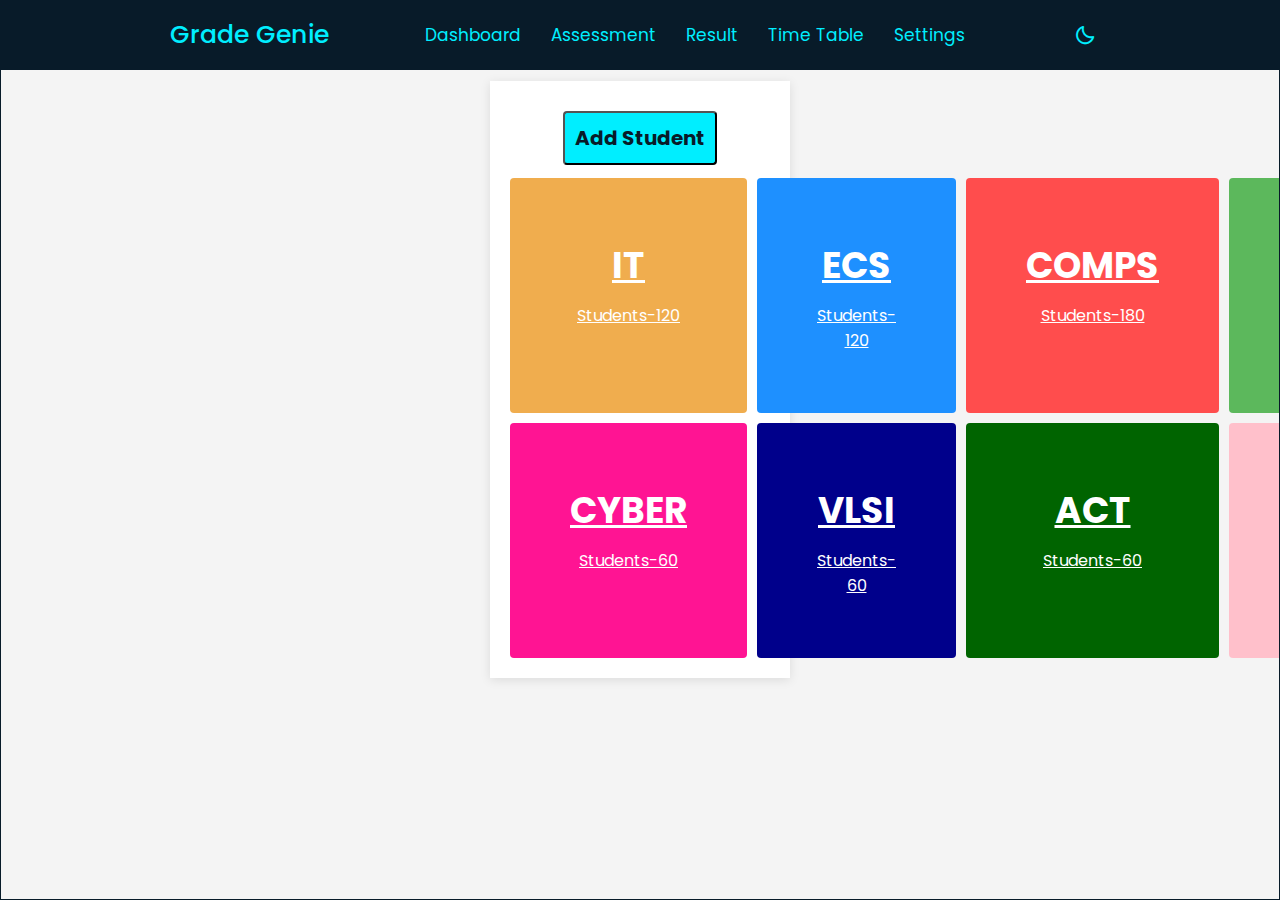
<file: index.html>
<!DOCTYPE html>
<html lang="en">
<head>
    <meta charset="UTF-8">
    <meta http-equiv="X-UA-Compatible" content="IE=edge">
    <meta name="viewport" content="width=device-width, initial-scale=1.0">
    <link rel="stylesheet" href="style.css">
    <link rel="stylesheet" href="https://cdnjs.cloudflare.com/ajax/libs/font-awesome/6.6.0/css/all.min.css" integrity="sha512-Kc323vGBEqzTmouAECnVceyQqyqdsSiqLQISBL29aUW4U/M7pSPA/gEUZQqv1cwx4OnYxTxve5UMg5GT6L4JJg==" crossorigin="anonymous" referrerpolicy="no-referrer" />
    <link href='https://unpkg.com/boxicons@2.1.4/css/boxicons.min.css' rel='stylesheet'>
    <title>GradeGenie</title>
</head>
<body>
    <nav>
        <div class="navbar">
            <i class='bx bx-menu sidebaropen' ></i>
            <span class="logo navLogo"><a href="#">Grade Genie</a></span>
            <div class="menu">
                <div class="logo-toggle">
                    <span class="logo"><a href="#">Grade Genie</a></span>
                    <i class='bx bx-x sidebarclose' ></i>
                </div>
                <ul class="nav-link">
                    <li><a href="index.html">Dashboard</a></li>
                    <li><a href="assessment.html">Assessment</a></li>
                    <li><a href="result.html">Result</a></li>
                    <li><a href="tt.html">Time Table</a></li>
                    <li><a href="setting.html">Settings</a></li>
                </ul>

            </div>
            <div class="darkLight-searchBox">
                <div class="dark-light">
                    <i class='bx bx-moon moon'></i>
                    <i class='bx bx-sun sun'></i>
                </div>
            </div>
        </div>
    </nav>
    <div class="scrollbar">
        <div class="container">
            <button class="add" id="add-std"><i class="fa-solid fa-plus"></i>Add Student</button>
            <div class="dashboard">
                <a href="it.html" class="card yellow">
                    <h2>IT</h2>
                    <p>Students-120</p>
                </a>
                <a href="ecs.html" class="card blue">
                    <h2>ECS</h2>
                    <p>Students-120</p>
                </a>
                <a href="comps.html" class="card red">
                    <h2>COMPS</h2>
                    <p>Students-180</p>
                </a>
                <a href="extc.html" class="card green">
                    <h2>EXTC</h2>
                    <p>Students-60</p>
                </a>
                <a href="cyber.html" class="card darkpink">
                    <h2>CYBER</h2>
                    <p>Students-60</p>
                </a>
                <a href="vlsi.html" class="card darkblue">
                    <h2>VLSI</h2>
                    <p>Students-60</p>
                </a>
                <a href="act.html" class="card darkgreen">
                    <h2>ACT</h2>
                    <p>Students-60</p>
                </a>
                <a href="aids.html" class="card pink">
                    <h2>AIDS</h2>
                    <p>Students-60</p>
                </a>
            </div>
        </div>
        <div class="popup">
            <div class="close-btn">&times;</div>
            <div class="form">
                <h2>Student Info</h2>
                <div class="form-element">
                    <label for="name">Name</label>
                    <input type="text" id="name" placeholder="Student name"><br>
                    <label for="email">Email Id</label>
                    <input type="text" id="email" placeholder="Student email"><br>
                    <label for="prn">PRN</label>
                    <input type="text" id="prn" placeholder="Student PRN"><br>
                    <label for="branch">Branch</label>
                    <input type="text" id="branch" placeholder="Branch"><br>
                    <label for="div">Division</label>
                    <input type="text" id="div" placeholder="Division">
                </div>
                <div class="form-element">
                    <button>ADD</button>
                </div>
            </div>
        </div>
    </div>
</body>
</html>
    <script src="script.js"></script>
</file>
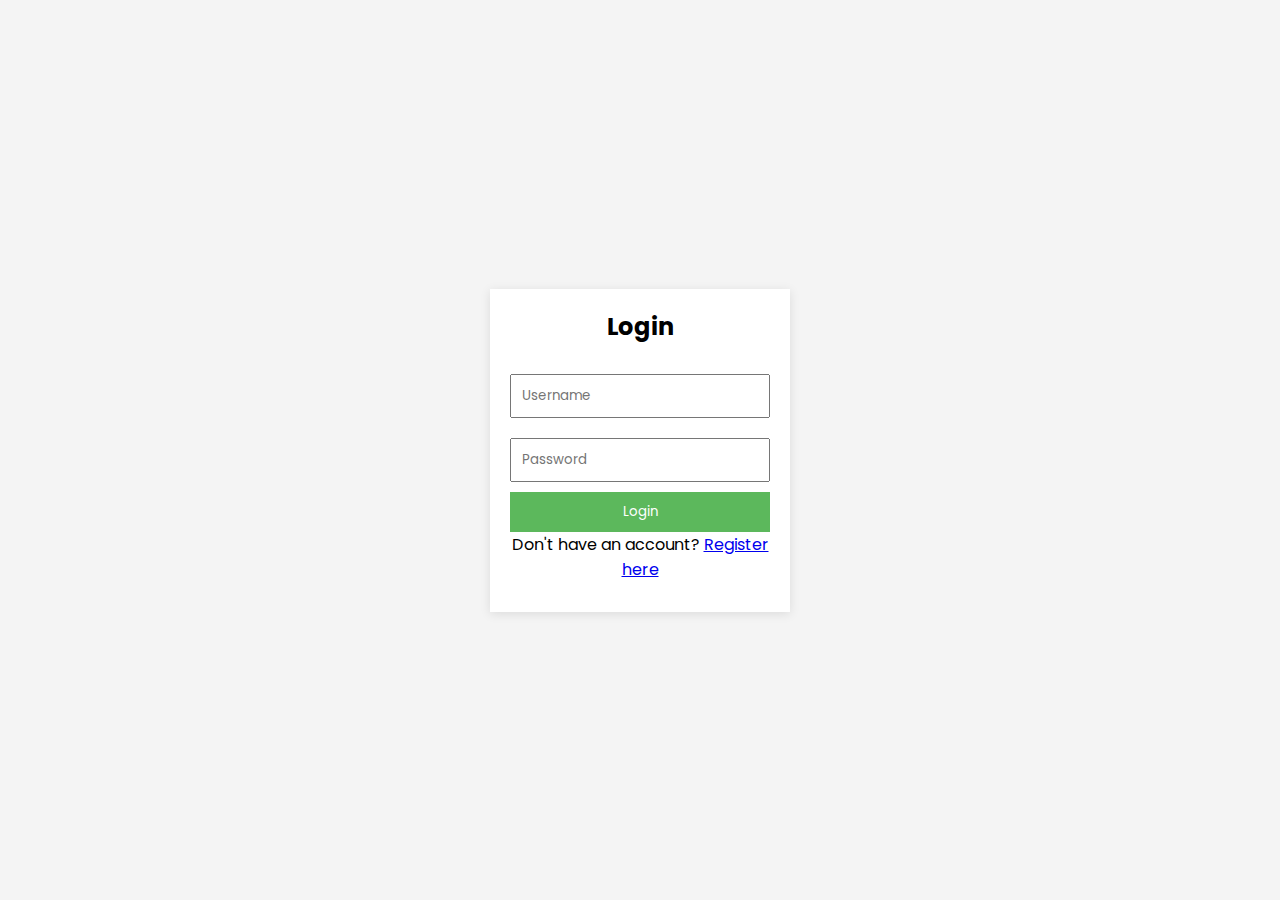
<file: login.html>
<!DOCTYPE html>
<html lang="en">
<head>
    <meta charset="UTF-8">
    <meta name="viewport" content="width=device-width, initial-scale=1.0">
    <title>Simple Login & Registration</title>
    <link rel="stylesheet" href="style.css">
</head>
<body>
    <div class="container">
        <div id="login-form" class="form active">  <!-- Add 'active' class here -->
            <h2>Login</h2>
            <input type="text" id="login-username" placeholder="Username">
            <input type="password" id="login-password" placeholder="Password">
            <button id="login-btn">Login</button>
            <p>Don't have an account? <a href="#" id="show-register">Register here</a></p>
            <p id="login-error" class="error-message"></p>
        </div>

        <div id="register-form" class="form hidden">
            <h2>Register</h2>
            <input type="text" id="register-username" placeholder="Username">
            <input type="password" id="register-password" placeholder="Password">
            <input type="password" id="register-password-confirm" placeholder="Confirm Password">
            <button id="register-btn">Register</button>
            <p>Already have an account? <a href="#" id="show-login">Login here</a></p>
            <p id="register-error" class="error-message"></p>
        </div>
    </div>

    <script src="scripts.js"></script>
</body>
</html>
</file>
<file: style.css>
@import url('https://fonts.googleapis.com/css2?family=Poppins:wght@300;400;500;600&display=swap');

* {
    margin: 0;
    padding: 0;
    box-sizing: border-box;
    font-family: 'Poppins', sans-serif;
}

body {
    height: 100vh;
    background-color: white;
}

body.dark {
    height: 100vh;
    background-color: #081b29;   
}

nav {
    position: fixed;
    top: 0;
    left: 0;
    height: 70px;
    width: 100%;
    background-color: #081b29;
    z-index: 100;
}

.navbar {
    position: relative;
    height: 100%;
    max-width: 1000px;
    width: 100%;
    background-color: #081b29;
    margin: 0 auto;
    padding: 0 30px;
    display: flex;
    align-items: center;
    justify-content: space-between;
}

.navbar .sidebaropen {
    color: #0ef;
    font-size: 25px;
    padding: 5px;
    cursor: pointer;
    display: none;
}

.navbar .logo a {
    font-size: 25px;
    font-weight: 500;
    color: #0ef;
    text-decoration: none;
}

.menu .logo-toggle {
    display: none;
}

.navbar .nav-link {
    display: flex;
    align-items: center;
}

.navbar .nav-link li {
    margin: 0 5px;
    list-style: none;
}

.nav-link li a {
    position: relative;
    font-size: 17px;
    font-weight: 400;
    color: #0ef;
    text-decoration: none;
    padding: 10px;
}

.nav-link li a::before {
    content: '';
    position: absolute;
    left: 50%;
    bottom: 0;
    transform: translateX(-50%);
    height: 6px;
    width: 6px;
    border-radius: 50%;
    background-color: #0ef;
    opacity: 0;
    transition: all 0.3s ease;
}

.nav-link li:hover a::before {
    opacity: 1;
    background-color: #0ef;
    border: radius 3px;
}

.navbar .darkLight-searchBox {
    display: flex;
    align-items: center;
}

.darkLight-searchBox .dark-light {
    height: 40px;
    width: 40px;
    display: flex;
    align-items: center;
    justify-content: center;
    margin: 0 5px;
}

.dark-light i {
    position: absolute;
    color: #0ef;
    font-size: 22px;
    cursor: pointer;
    transition: all 0.3s ease;
}

.dark-light i.sun {
    opacity: 0;
    pointer-events: none;
}

.dark-light.active i.sun {
    opacity: 1;
    pointer-events: auto;
}

.dark-light.active i.moon {
    opacity: 0;
    pointer-events: none;
}

@media (max-width: 790px) {
    .navbar .sidebaropen {
        display: block;
    }
    .menu {
        position: fixed;
        height: 100%;
        width: 320px;
        left: -100%;
        top: 0;
        padding: 20px;
        background-color: #081b29;
        z-index: 100;
        transition: all 0.4s ease;
    }
    nav.active .menu {
        left: 0;
    }
    nav.active .navbar .navLogo a {
        opacity: 0;
        transition: all 0.3s ease;
    }
    .menu .logo-toggle {
        display: block;
        width: 100%;
        display: flex;
        align-items: center;
        justify-content: space-between;
    }
    .logo-toggle .sidebarclose {
        color: #0ef;
        font-size: 24px;   
        cursor: pointer;    
    }
    .navbar .nav-link {
        flex-direction: column;
        padding-top: 30px;
    }
    .nav-link li a {
        display: block;
        margin-top: 20px;
    }
}

.container {
    max-width: 1400px;
    margin: 70px auto;
    padding: 0 20px;
}

h1 {
    color: #ff0000;
    text-align: left;
    font-size: 24px;
    margin-bottom: 15px;
    text-transform: uppercase;
    padding-left: 0%;
    position: relative;
    margin-top: 8%;
    display: flex;
}

.dashboard {
    display: grid;
    grid-template-columns: repeat(4, 1fr);
    grid-gap: 10px;
    margin-top: 5%;
}

.card {
    padding: 60px;
    text-align: center;
    border-radius: 4px;
    color: white;
    font-size: 18px;
    transition: transform 0.3s ease, box-shadow 0.3s ease;
}

.card h2 {
    font-size: 36px;
    margin: 0;
}

.card p {
    margin: 10px 0 0;
    font-size: 16px;
}

.card:hover {
    transform: scale(1.05);
    box-shadow: 0 4px 8px rgba(0, 0, 0, 0.2);
}

.card.blue {
    background-color: #1e90ff; 
}

.card.red {
    background-color: #ff4d4d; /* Red */
}

.card.green {
    background-color: #5cb85c; /* Green */
}

.card.darkpink {
    background-color: #ff1493; /* Dark Pink */
}

.card.yellow {
    background-color: #f0ad4e; /* Yellow */
}

.card.darkblue {
    background-color: #00008b; /* Dark Blue */
}

.card.darkgreen {
    background-color: #006400; /* Dark Green */
}

.card.pink {
    background-color: #ffc0cb; /* Pink */
}

@media (max-width: 768px) {
    .dashboard {
        grid-template-columns: 1fr 1fr;
    }
}

@media (max-width: 480px) {
    .dashboard {
        grid-template-columns: 1fr;
    }
    .navbar-nav {
        display: none;
    }
    .menu-toggle {
        display: block;
    }
}

/* Dropdown Button */
.dropdown-btn {
    background-color: #0ef;
    color: #081b29;
    padding: 10px 20px;
    font-size: 16px;
    border: none;
    cursor: pointer;
    text-align: left;
    width: 100%;
}

/* Dropdown Content (hidden by default) */
.dropdown-content {
    display: none;
    position: relative;
    background-color: #0ef;
    min-width: 160px;
    box-shadow: 0px 8px 16px 0px rgba(0,0,0,0.2);
    z-index: 1;
    margin-top: 10px;
    border: 1px solid #ccc;
}

/* Ensure the nested dropdowns are hidden initially */
.dropdown-content .dropdown-content-1, 
.dropdown-content .dropdown-content-2 {
    display: none;
}

/* Show the dropdown content when active */
.dropdown-btn.active + .dropdown-content {
    display: block;
}

/* Adjust the nested dropdown to be visible when active */
.dropdown-content .dropdown-content-1.active, 
.dropdown-content .dropdown-content-2.active {
    display: block;
}

/* Links inside the dropdown */
.dropdown-content a {
    color: #081b29;
    padding: 12px 16px;
    text-decoration: none;
    display: block;
    transition: background-color 0.3s;
}

/* Change color of dropdown links on hover */
.dropdown-content a:hover {
    background-color: #081b29;
    color: #0ef;
}

/* Show the dropdown menu on button click */
.dropdown-btn.active + .dropdown-content {
    display: block;
}

html, body {
    height: 100%;         /* Ensure the body takes the full height */
    overflow: auto;      /* Enable scroll bars if needed */
}

/* For WebKit browsers */
.scrollbar::-webkit-scrollbar {
    width: 12px; /* Width of the scrollbar */
}

.scrollbar::-webkit-scrollbar-track {
    background: #081b29; /* Background color of the scrollbar track */
}

.scrollbar::-webkit-scrollbar-thumb {
    background: #0ef; /* Background color of the scrollbar thumb */
}

.scrollbar::-webkit-scrollbar-thumb:hover {
    background: #187dc5; /* Color of the scrollbar thumb on hover */
}

.scrollbar {
    width: 100%; /* Set a fixed width */
    height: 100%; /* Set a fixed height */
    overflow: auto; /* Add scrollbars when content overflows */
    border: 1px solid #081b29; /* Optional border */
    padding: 10px; /* Optional padding */
}

.fas {
    float: right;
    margin-left: 10px;
    padding-top: 3px;
}
.add{
    justify-items: auto;
    background-color: #0ef;
    color: #081b29;
    font-weight: bold;
    font-size: 20px;
    padding: 10px;
    text-align: center;
    border-radius: 4px;
    transition: transform 0.3s ease, box-shadow 0.3s ease;
    cursor: pointer;
    margin-top: 10px;
}
.add:hover {
    transform: scale(1.05);
    box-shadow: 0 4px 8px rgba(0, 0, 0, 0.2);
}
.popup{
    position: absolute;
    top: -150%;
    left: 50%;
    opacity: 0;
    transform: translate(-50%,-50%) scale(1.25);
    width: 380px;
    padding: 20px 30px;
    background: #0ef;
    box-shadow: 2px 2px 5px 5px rgba(0, 0, 0, 0.15);
    border-radius: 10px;
    transition: top 0ms ease-in-out 200ms,
                opacity 200ms ease-in-out 0ms,
                transform 20ms ease-in-out 0ms;
}
.popup.active{
    top: 50%;
    opacity: 1;
    transform: translate(-50%,-50%) scale(1);
    transition: top 0ms ease-in-out 0ms,
    opacity 200ms ease-in-out 0ms,
    transform 20ms ease-in-out 0ms;
}
.popup .close-btn{
    position: absolute;
    top: 10px;
    right: 10px;
    width: 15px;
    height: 15px;
    background: #081b29;
    color: #0ef;
    text-align: center;
    line-height: 15px;
    border-radius: 15px;
    cursor: pointer;
}
.popup .form h2{
    text-align: center;
    color: #081b29;
    margin: 10px 0px 20px;
    font-size: 25px;
}
.popup .form .form-element{
    margin: 15px 0px;
}
.popup .form .form-element input{
    margin-top: 5px;
    display: block;
    width: 100%;
    padding: 10px;
    outline: none;
    border: 1px solid #aaa;
    border-radius: 5px; 
}
.popup .form .form-element button{
    width: 100%;
    height: 40px;
    border: none;
    outline: none;
    font-size: 15px;
    background: #081b29;
    color: #0ef;
    border-radius: 10px;
    cursor: pointer;
    margin-top: 2px;
}
.add1{
    justify-items: auto;
    background-color: #0ef;
    color: #081b29;
    font-weight: bold;
    font-size: 20px;
    padding: 10px;
    text-align: center;
    border-radius: 4px;
    transition: transform 0.3s ease, box-shadow 0.3s ease;
    cursor: pointer;
    margin-top: 20px;
    margin-bottom: 20px;
}
.add1:hover {
    transform: scale(1.05);
    box-shadow: 0 4px 8px rgba(0, 0, 0, 0.2);
}
.popup{
    position: absolute;
    top: -150%;
    left: 50%;
    opacity: 0;
    transform: translate(-50%,-50%) scale(1.25);
    width: 380px;
    padding: 20px 30px;
    background: #0ef;
    box-shadow: 2px 2px 5px 5px rgba(0, 0, 0, 0.15);
    border-radius: 10px;
    transition: top 0ms ease-in-out 200ms,
                opacity 200ms ease-in-out 0ms,
                transform 20ms ease-in-out 0ms;
}
.popup.active{
    top: 50%;
    opacity: 1;
    transform: translate(-50%,-50%) scale(1);
    transition: top 0ms ease-in-out 0ms,
    opacity 200ms ease-in-out 0ms,
    transform 20ms ease-in-out 0ms;
}
.popup .close-btn{
    position: absolute;
    top: 10px;
    right: 10px;
    width: 15px;
    height: 15px;
    background: #081b29;
    color: #0ef;
    text-align: center;
    line-height: 15px;
    border-radius: 15px;
    cursor: pointer;
}
.popup .form h2{
    text-align: center;
    color: #081b29;
    margin: 10px 0px 20px;
    font-size: 25px;
}
.popup .form .form-element{
    margin: 15px 0px;
}
.popup .form .form-element input{
    margin-top: 5px;
    display: block;
    width: 100%;
    padding: 10px;
    outline: none;
    border: 1px solid #aaa;
    border-radius: 5px; 
}
.popup .form .form-element button{
    width: 100%;
    height: 40px;
    border: none;
    outline: none;
    font-size: 15px;
    background: #081b29;
    color: #0ef;
    border-radius: 10px;
    cursor: pointer;
    margin-top: 2px;
}
/* Profile Section Styles */
.profile-section {
    margin-top: 4%;
    top: 50%; /* Adjust this based on the height of your header */
    width: 100%; /* Full width */
    background-color: #0ef;
    border-bottom: 2px solid #081b29; /* Optional: Border for separation */
    padding: 50px; /* Add padding for content */
    box-sizing: border-box;
    display: flex;
    align-items: center;
    justify-content: space-between; /* Align items horizontally */
    z-index: 999; /* Ensure it's below the header */
}

.profile-photo {
    position: relative;
    width: 120px;
    height: 120px;
    border-radius: 50%;
    overflow: hidden;
    background-color: #081b29;
    margin-right: 20px;
    border-bottom: 2px solid #081b29;
}

.profile-photo img {
    width: 100%;
    height: 100%;
    object-fit: cover;
}

.profile-photo input[type="file"] {
    display: none;
}

.edit-icon {
    position: absolute;
    top: 90px;
    bottom: 20px;
    right: 45px;
    background-color: #0ef;
    border-radius: 1100%;
    padding: 0%;
    box-shadow: 0 2px 5px rgba(0, 0, 0, 0.15);
    cursor: pointer;
    width: 20%;
    height: 20%;
    border-color: #081b29;
    border-bottom: 2px solid #081b29;
}

.profile-info {
    flex: 1;
}

.profile-info h2 {
    font-size: 20px;
    font-weight: 600px;
    margin-bottom: 5px;
    color: #333;
}

.profile-info p {
    font-size: 18px;
    color: #666;
}
.profile-info {
    margin-top: 15px;
    color: #081b29;
}
.add2{
    justify-items: auto;
    background-color: #081b29;
    color: #0ef;
    font-weight: bold;
    font-size: 14px;
    padding: 10px 5px;
    text-align: center;
    border-radius: 25px;
    transition: transform 0.3s ease, box-shadow 0.3s ease;
    cursor: pointer;
    margin-bottom: 10px;
    margin-left: 50%;
    margin-top: 60px;
}
.add2:hover {
    transform: scale(1.05);
    box-shadow: 0 4px 8px rgba(0, 0, 0, 0.2);
}

body {
    font-family: Arial, sans-serif;
    background-color: #f4f4f4;
    display: flex;
    justify-content: center;
    align-items: center;
    height: 100vh;
    margin: 0;
}

.container {
    background-color: #fff;
    padding: 20px;
    box-shadow: 0 2px 10px rgba(0,0,0,0.1);
    width: 300px;
    text-align: center;
}

.form {
    display: none;
}

.form.active {
    display: block;
}

.form h2 {
    margin-bottom: 20px;
}

.form input {
    width: 100%;
    padding: 10px;
    margin: 10px 0;
    box-sizing: border-box;
}

.form button {
    width: 100%;
    padding: 10px;
    background-color: #5cb85c;
    color: #fff;
    border: none;
    cursor: pointer;
}

.form button:hover {
    background-color: #4cae4c;
}

.error-message {
    color: red;
    margin-top: 10px;
}
</file>
